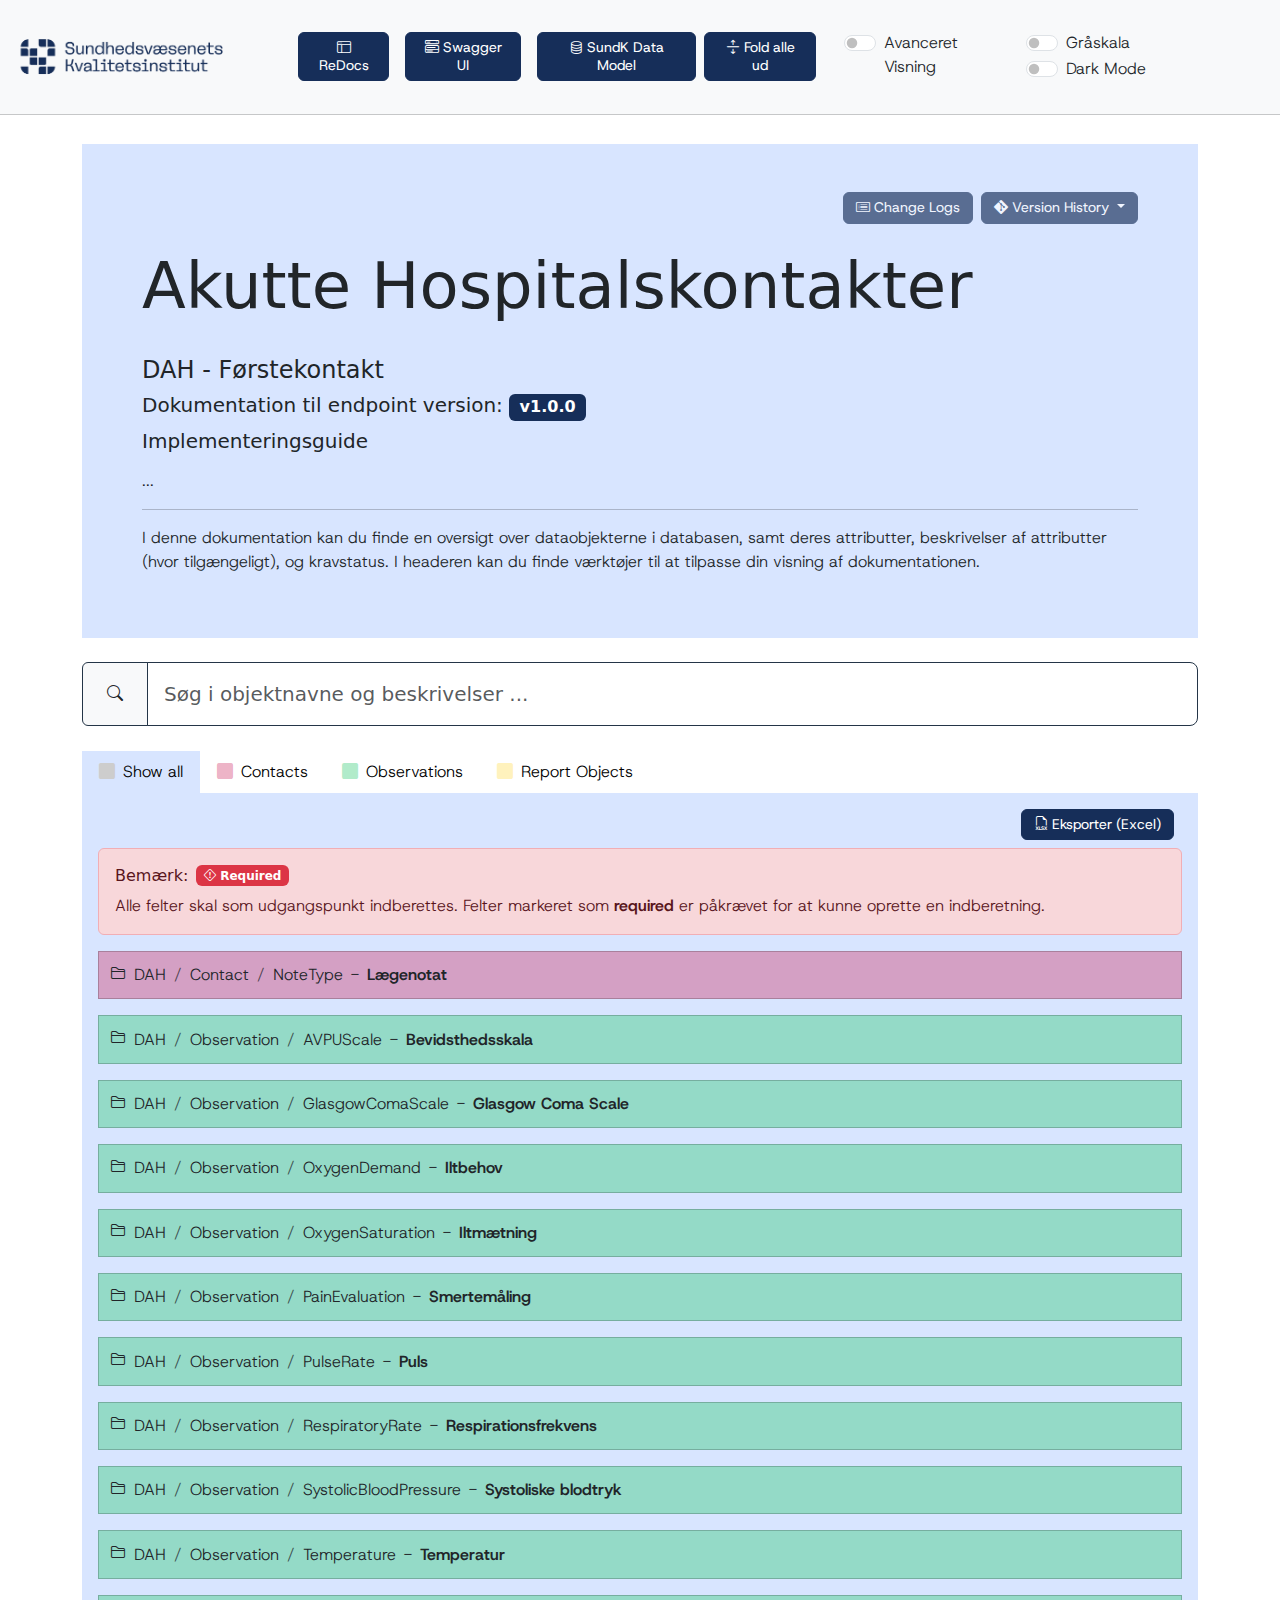
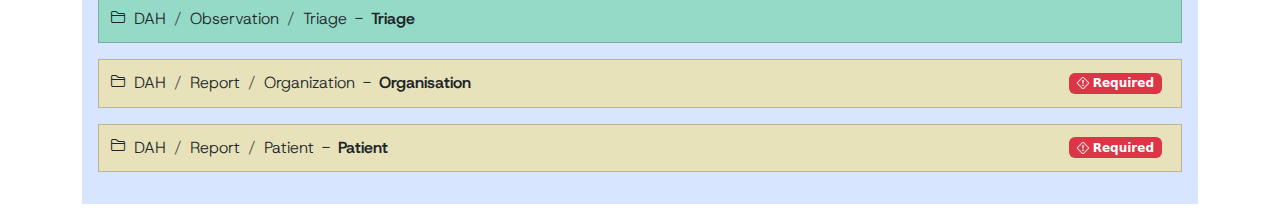
<file: index.html>
<!DOCTYPE html>
<html data-bs-theme='light' lang="en">
    <head>
        <meta charset="utf-8" />
        <meta name="viewport" content="width=device-width, initial-scale=1" />
        <title>DAH v1.0.0 Dokumentation</title>
        <link href="assets/css/bootstrap.min.css" rel="stylesheet" />
        <link href="assets/css/bootstrap-icons.css" rel="stylesheet" />
        <link href="style.css" rel="stylesheet" />
        <link href="favicon.png" rel="icon" type="image/png" />
    </head>
    <body>
        <header class="mb-5">
            <nav class="navbar fixed-top navbar-expand-lg bg-body-tertiary py-4 header-style">
                <div class="container-fluid">
                    <a class="navbar-brand" href="https://www.rkkp.dk/">
                        <img class="d-inline-block me-1 align-text-middle max-h-14" src="assets/img/TopLogo_Blue.png" height="50" />
                    </a>
                    <ul class="navbar-nav ms-3 me-auto">
                        <li class="nav-item ms-3">
                            <a class="btn btn-info hidden" href="https://github.com/SUNDKdk" id="github-link">
                                <i class="bi bi-github"></i>
                                 GitHub
                            </a>
                        </li>
                        <li class="nav-item ms-3">
                            <a class="btn btn-info" href="https://wsapi-test.sundk.dk/redoc" id="redocs-link">
                                <i class="bi bi-window-sidebar"></i>
                                 ReDocs
                            </a>
                        </li>
                        <li class="nav-item ms-3">
                            <a class="btn btn-info" href="https://wsapi-test.sundk.dk/docs" id="swagger-link">
                                <i class="bi bi-menu-button-wide"></i>
                                 Swagger UI
                            </a>
                        </li>
                        <li class="nav-item ms-3">
                            <a class="btn btn-info" href="https://sundk.dk/media/l5donzc5/wsapi-datamodel-beskrivelse.pdf" id="ldm-link">
                                <i class="bi bi-database"></i>
                                 SundK Data Model
                            </a>
                        </li>
                    </ul>
                    <div class="d-flex">
                        <div class="row align-items-center">
                            <div class="col">
                                <button class="btn btn-info ms-2 visible" type="button" onclick="expandAll()" id="toggleExpand">
                                    <i class="bi bi-arrows-expand"></i>
                                     Fold alle ud
                                </button>
                            </div>
                        </div>
                        <div class="row align-items-center me-3">
                            <div class="col">
                                <button class="btn btn-info ms-2 hidden" type="button" onclick="collapseAll()" id="toggleCollapse">
                                    <i class="bi bi-arrows-collapse"></i>
                                     Fold alle ind
                                </button>
                            </div>
                        </div>
                        <div class="row">
                            <div class="col flex-fill">
                                <div class="form-check form-switch">
                                    <input class="form-check-input switch-size" type="checkbox" id="toggleAdvView" />
                                    <label class="form-check-label switch-size me-3" for="toggleAdvView">Avanceret Visning</label>
                                </div>
                            </div>
                        </div>
                        <div class="row">
                            <div class="col flex-fill">
                                <div class="form-check form-switch">
                                    <input class="form-check-input switch-size" type="checkbox" id="toggleGrayscale" />
                                    <label class="form-check-label switch-size" for="toggleGrayscale">Gråskala</label>
                                </div>
                            </div>
                            <div class="col flex-fill">
                                <div class="form-check form-switch">
                                    <input class="form-check-input switch-size" type="checkbox" id="toggleDarkMode" />
                                    <label class="form-check-label switch-size" for="toggleDarkMode">Dark Mode</label>
                                </div>
                            </div>
                        </div>
                    </div>
                </div>
            </nav>
        </header>
        <main>
            <div class="container-lg" style="margin-top:6rem !important">
                <div class="row mt-4">
                    <div class="col-sm-12 mt-5">
                        <div class="container box-lightblue p-5">
                            <div class="container-fluid">
                                <div class="row d-flex">
                                    <div class="col d-flex justify-content-end">
                                        <ul class="nav">
                                            <li class="nav-item ms-2">
                                                <button class="btn btn-info disabled">
                                                    <i class="bi bi-card-list "></i>
                                                     Change Logs
                                                </button>
                                            </li>
                                            <li class="nav-item ms-2">
                                                <div class="dropdown">
                                                    <button data-bs-toggle='dropdown' class="btn btn-info disabled dropdown-toggle">
                                                        <i class="bi bi-git"></i>
                                                         Version History
                                                    </button>
                                                    <ul class="dropdown-menu">
                                                        <li class="dropdown-item">
                                                            <a class="dropdown-item" href="#">Version 1.0.0</a>
                                                        </li>
                                                        <li class="dropdown-item">
                                                            <a class="dropdown-item" href="#">Version 1.1.0</a>
                                                        </li>
                                                    </ul>
                                                </div>
                                            </li>
                                        </ul>
                                    </div>
                                </div>
                                <div class="row d-flex">
                                    <div class="col">
                                        <h1 class="display-3 py-4">Akutte Hospitalskontakter</h1>
                                        <h4>DAH - Førstekontakt</h4>
                                        <h5>Dokumentation til endpoint version:
                                            <span class="badge bg-sundk fs-6" style="color: var(--sundk-badge-color)">v1.0.0</span>
                                        </h5>
                                    </div>
                                </div>
                                <div class="row">
                                    <div class="col">
                                        <h5>Implementeringsguide</h5>
                                        <p><p>...</p></p>
                                        <hr />
                                        <p>I denne dokumentation kan du finde en oversigt over dataobjekterne i databasen, samt deres attributter, beskrivelser af attributter (hvor tilgængeligt), og kravstatus. I headeren kan du finde værktøjer til at tilpasse din visning af dokumentationen.</p>
                                    </div>
                                </div>
                            </div>
                        </div>
                    </div>
                </div>
                <div class="row mt-4">
                    <div class="col-12">
                        <div class="input-group">
                            <div class="input-group-text"><i class="bi bi-search "></i></div>
                            <input class="form-control form-control-lg" id="searchInput" placeholder="Søg i objektnavne og beskrivelser ..." type="text" />
                        </div>
                    </div>
                </div>
                <div class="row mt-4">
                    <div class="col-sm-12">
                        <ul class="nav nav-tabs d-flex justify-content-start">
                            <li class="nav-item">
                                <button class="nav-link active" id="showAll" type="button" onclick="filterTypes('showAll', this)"><i class="bi bi-square-fill gray-txt me-2"></i>Show all</button>
                            </li>
                            <li class="nav-item">
                                <button class="nav-link hidden" id="tabActivity" type="button"><i class="bi bi-square-fill activity-txt me-2"></i>Activities</button>
                            </li>
                            <li class="nav-item">
                                <button class="nav-link" id="tabContact" type="button" onclick="filterTypes('groupContact', this)"><i class="bi bi-square-fill contact-txt me-2"></i>Contacts</button>
                            </li>
                            <li class="nav-item">
                                <button class="nav-link hidden" id="tabCourse" type="button"><i class="bi bi-square-fill course-txt me-2"></i>Courses</button>
                            </li>
                            <li class="nav-item">
                                <button class="nav-link hidden" id="tabDiagnosis" type="button"><i class="bi bi-square-fill diagnosis-txt me-2"></i>Diagnosis</button>
                            </li>
                            <li class="nav-item">
                                <button class="nav-link" id="tabObservation" type="button" onclick="filterTypes('groupObservation', this)"><i class="bi bi-square-fill observation-txt me-2"></i>Observations</button>
                            </li>
                            <li class="nav-item">
                                <button class="nav-link" id="tabReport" type="button" onclick="filterTypes('groupReport', this)"><i class="bi bi-square-fill report-txt me-2"></i>Report Objects</button>
                            </li>
                        </ul>
                        <div class="container box-lightblue p-3 mb-3" style="border-top: 0px !important;border-top-left-radius: 0px !important;border-top-right-radius: 0px !important;">
                            <ul class="nav mb-2 d-flex justify-content-end">
                                <li class="nav-item me-2">
                                    <a class="btn btn-info" href="dah_foerstekontakt_v100_export.xlsx">
                                        <i class="bi bi-filetype-xlsx"></i>
                                         Eksporter (Excel)
                                    </a>
                                </li>
                            </ul>
                            <div class="tab-content">
                                <div class="tab-pane fade show active" id="tabAll-pane">
                                    <div class="alert alert-danger" role="alert">
                                        <div class="d-flex align-items-center" style="margin-bottom: 0.5rem !important;">
                                            <h6 style="margin-top: 0px !important;margin-bottom: 0px !important;">Bemærk: </h6>
                                            <div class="badge text-bg-danger ms-2 me-2 d-inline-flex align-items-center">
                                                <i class="bi bi-exclamation-diamond me-1"></i>
                                                <span> Required</span>
                                            </div>
                                        </div>
                                        <p style="margin-bottom: 0px !important;">Alle felter skal som udgangspunkt indberettes. Felter markeret som <strong>required</strong> er påkrævet for at kunne oprette en indberetning.</p>
                                    </div>
                                    <div id="groupActivity" class="groupActivity"></div>
                                    <div id="groupContact" class="groupContact">
                                        <div class="dataObject mb-3">
                                            <a data-bs-toggle='collapse' aria-expanded='false' href="#NoteType1" class="ObjectHeaderWrapper">
                                                <ol class="breadcrumb objectHeader objectHeaderColor">
                                                    <i class="bi bi-folder2 me-2" style="margin-top: -3px;"></i>
                                                    <li class="breadcrumb-item">DAH</li>
                                                    <li class="breadcrumb-item">Contact</li>
                                                    <li class="breadcrumb-item active">NoteType</li>
                                                    <li class="mx-2"> - </li>
                                                    <li><strong>Lægenotat</strong></li>
                                                </ol>
                                            </a>
                                            <div class="collapse mb-3 objectBodyWrapper" id="NoteType1">
                                                <div class="objectBody">
                                                    <p class="hidden" style="height: 1rem !important; margin: 0px !important;"></p>
                                                    <div class="objectBodyDescription">
                                                        <p><strong>Lægenotat</strong></p>
                                                        <html><p>Første afsluttet lægenotat</p></html>
                                                    </div>
                                                    <table class="table">
                                                        <thead class="main-thead">
                                                            <tr>
                                                                <th scope="col" class="fst-italic th-attribute">Attribute</th>
                                                                <th scope="col" class="fst-italic th-description">Description</th>
                                                                <th scope="col" class="fst-italic th-value">Constraints</th>
                                                                <th scope="col" class="fst-italic th-required">Required</th>
                                                            </tr>
                                                        </thead>
                                                        <tbody class="main-tbody">
                                                            <tr>
                                                                <th scope="row">DateTime</th>
                                                                <td scope="row"><p>Dato for første afsluttet lægenotat</p></td>
                                                                <td scope="row">
                                                                    <table class="table table-sm inner_table" style="--bs-table-bg: transparent !important;">
                                                                        <thead>
                                                                            <tr>
                                                                                <th scope="col" style="width: 20%">Type</th>
                                                                                <th scope="col">Ingen begrænsninger</th>
                                                                            </tr>
                                                                        </thead>
                                                                        <tbody>
                                                                            <tr>
                                                                                <td scope="row">DateTime</td>
                                                                                <td></td>
                                                                            </tr>
                                                                        </tbody>
                                                                    </table>
                                                                </td>
                                                                <td scope="row">
                                                                    <div class="badge text-bg-danger ms-2 me-2 d-inline-flex align-items-center">
                                                                        <i class="bi bi-exclamation-diamond me-1"></i>
                                                                        <span> Required</span>
                                                                    </div>
                                                                </td>
                                                            </tr>
                                                            <tr>
                                                                <th scope="row">Note</th>
                                                                <td scope="row"><p>Notattype for første afsluttet lægenotat</p></td>
                                                                <td scope="row">
                                                                    <table class="table table-sm inner_table" style="--bs-table-bg: transparent !important;">
                                                                        <thead>
                                                                            <tr>
                                                                                <th scope="col" style="width: 20%">Type</th>
                                                                                <th scope="col">Ingen begrænsninger</th>
                                                                            </tr>
                                                                        </thead>
                                                                        <tbody>
                                                                            <tr>
                                                                                <td scope="row">String</td>
                                                                                <td></td>
                                                                            </tr>
                                                                        </tbody>
                                                                    </table>
                                                                </td>
                                                                <td scope="row">
                                                                    <div class="badge text-bg-danger ms-2 me-2 d-inline-flex align-items-center">
                                                                        <i class="bi bi-exclamation-diamond me-1"></i>
                                                                        <span> Required</span>
                                                                    </div>
                                                                </td>
                                                            </tr>
                                                        </tbody>
                                                    </table>
                                                </div>
                                            </div>
                                        </div>
                                    </div>
                                    <div id="groupCourse" class="groupCourse"></div>
                                    <div id="groupDiagnosis" class="groupDiagnosis"></div>
                                    <div id="groupObservation" class="groupObservation">
                                        <div class="dataObject mb-3">
                                            <a data-bs-toggle='collapse' aria-expanded='false' href="#AVPUScale1" class="ObjectHeaderWrapper">
                                                <ol class="breadcrumb objectHeader objectHeaderColor">
                                                    <i class="bi bi-folder2 me-2" style="margin-top: -3px;"></i>
                                                    <li class="breadcrumb-item">DAH</li>
                                                    <li class="breadcrumb-item">Observation</li>
                                                    <li class="breadcrumb-item active">AVPUScale</li>
                                                    <li class="mx-2"> - </li>
                                                    <li><strong>Bevidsthedsskala</strong></li>
                                                </ol>
                                            </a>
                                            <div class="collapse mb-3 objectBodyWrapper" id="AVPUScale1">
                                                <div class="objectBody">
                                                    <p class="hidden" style="height: 1rem !important; margin: 0px !important;"></p>
                                                    <div class="objectBodyDescription">
                                                        <p><strong>Bevidsthedsskala</strong></p>
                                                        <html><p>Første AVPU skala</p></html>
                                                    </div>
                                                    <table class="table">
                                                        <thead class="main-thead">
                                                            <tr>
                                                                <th scope="col" class="fst-italic th-attribute">Attribute</th>
                                                                <th scope="col" class="fst-italic th-description">Description</th>
                                                                <th scope="col" class="fst-italic th-value">Constraints</th>
                                                                <th scope="col" class="fst-italic th-required">Required</th>
                                                            </tr>
                                                        </thead>
                                                        <tbody class="main-tbody">
                                                            <tr>
                                                                <th scope="row">DateTime</th>
                                                                <td scope="row"></td>
                                                                <td scope="row">
                                                                    <table class="table table-sm inner_table" style="--bs-table-bg: transparent !important;">
                                                                        <thead>
                                                                            <tr>
                                                                                <th scope="col" style="width: 20%">Type</th>
                                                                                <th scope="col">Ingen begrænsninger</th>
                                                                            </tr>
                                                                        </thead>
                                                                        <tbody>
                                                                            <tr>
                                                                                <td scope="row">DateTime</td>
                                                                                <td></td>
                                                                            </tr>
                                                                        </tbody>
                                                                    </table>
                                                                </td>
                                                                <td scope="row">
                                                                    <div class="badge text-bg-danger ms-2 me-2 d-inline-flex align-items-center">
                                                                        <i class="bi bi-exclamation-diamond me-1"></i>
                                                                        <span> Required</span>
                                                                    </div>
                                                                </td>
                                                            </tr>
                                                            <tr>
                                                                <th scope="row">ResultCode</th>
                                                                <td scope="row"></td>
                                                                <td scope="row">
                                                                    <table class="table table-sm inner_table" style="--bs-table-bg: transparent !important;">
                                                                        <thead>
                                                                            <tr>
                                                                                <th scope="col" style="width: 20%">Type</th>
                                                                                <th scope="col" style="width: 20%">Udfald</th>
                                                                                <th scope="col" style="width: 60%">Beskrivelse</th>
                                                                            </tr>
                                                                        </thead>
                                                                        <tbody>
                                                                            <tr>
                                                                                <td>str, Enum</td>
                                                                                <td>a</td>
                                                                                <td>Alert</td>
                                                                            </tr>
                                                                            <tr>
                                                                                <td>-</td>
                                                                                <td>v</td>
                                                                                <td>Verbal</td>
                                                                            </tr>
                                                                            <tr>
                                                                                <td>-</td>
                                                                                <td>p</td>
                                                                                <td>Pain</td>
                                                                            </tr>
                                                                            <tr>
                                                                                <td>-</td>
                                                                                <td>u</td>
                                                                                <td>Unresponsive</td>
                                                                            </tr>
                                                                        </tbody>
                                                                    </table>
                                                                </td>
                                                                <td scope="row">
                                                                    <div class="badge text-bg-danger ms-2 me-2 d-inline-flex align-items-center">
                                                                        <i class="bi bi-exclamation-diamond me-1"></i>
                                                                        <span> Required</span>
                                                                    </div>
                                                                </td>
                                                            </tr>
                                                        </tbody>
                                                    </table>
                                                </div>
                                            </div>
                                        </div>
                                        <div class="dataObject mb-3">
                                            <a data-bs-toggle='collapse' aria-expanded='false' href="#GlasgowComaScale2" class="ObjectHeaderWrapper">
                                                <ol class="breadcrumb objectHeader objectHeaderColor">
                                                    <i class="bi bi-folder2 me-2" style="margin-top: -3px;"></i>
                                                    <li class="breadcrumb-item">DAH</li>
                                                    <li class="breadcrumb-item">Observation</li>
                                                    <li class="breadcrumb-item active">GlasgowComaScale</li>
                                                    <li class="mx-2"> - </li>
                                                    <li><strong>Glasgow Coma Scale</strong></li>
                                                </ol>
                                            </a>
                                            <div class="collapse mb-3 objectBodyWrapper" id="GlasgowComaScale2">
                                                <div class="objectBody">
                                                    <p class="hidden" style="height: 1rem !important; margin: 0px !important;"></p>
                                                    <div class="objectBodyDescription">
                                                        <p><strong>Glasgow Coma Scale</strong></p>
                                                        <html><p>Første Glasgow Coma Scale måling.</p></html>
                                                    </div>
                                                    <table class="table">
                                                        <thead class="main-thead">
                                                            <tr>
                                                                <th scope="col" class="fst-italic th-attribute">Attribute</th>
                                                                <th scope="col" class="fst-italic th-description">Description</th>
                                                                <th scope="col" class="fst-italic th-value">Constraints</th>
                                                                <th scope="col" class="fst-italic th-required">Required</th>
                                                            </tr>
                                                        </thead>
                                                        <tbody class="main-tbody">
                                                            <tr>
                                                                <th scope="row">DateTime</th>
                                                                <td scope="row"></td>
                                                                <td scope="row">
                                                                    <table class="table table-sm inner_table" style="--bs-table-bg: transparent !important;">
                                                                        <thead>
                                                                            <tr>
                                                                                <th scope="col" style="width: 20%">Type</th>
                                                                                <th scope="col">Ingen begrænsninger</th>
                                                                            </tr>
                                                                        </thead>
                                                                        <tbody>
                                                                            <tr>
                                                                                <td scope="row">DateTime</td>
                                                                                <td></td>
                                                                            </tr>
                                                                        </tbody>
                                                                    </table>
                                                                </td>
                                                                <td scope="row">
                                                                    <div class="badge text-bg-danger ms-2 me-2 d-inline-flex align-items-center">
                                                                        <i class="bi bi-exclamation-diamond me-1"></i>
                                                                        <span> Required</span>
                                                                    </div>
                                                                </td>
                                                            </tr>
                                                            <tr>
                                                                <th scope="row">ResultValue</th>
                                                                <td scope="row"></td>
                                                                <td scope="row">
                                                                    <table class="table table-sm inner_table" style="--bs-table-bg: transparent !important;">
                                                                        <thead>
                                                                            <tr>
                                                                                <th scope="col" style="width: 20%">Type</th>
                                                                                <th scope="col">Max or Equal to</th>
                                                                                <th scope="col">Min or Equal to</th>
                                                                            </tr>
                                                                        </thead>
                                                                        <tbody>
                                                                            <tr>
                                                                                <td scope="row">Integer</td>
                                                                                <td>15</td>
                                                                                <td>3</td>
                                                                            </tr>
                                                                        </tbody>
                                                                    </table>
                                                                </td>
                                                                <td scope="row">
                                                                    <div class="badge text-bg-danger ms-2 me-2 d-inline-flex align-items-center">
                                                                        <i class="bi bi-exclamation-diamond me-1"></i>
                                                                        <span> Required</span>
                                                                    </div>
                                                                </td>
                                                            </tr>
                                                        </tbody>
                                                    </table>
                                                </div>
                                            </div>
                                        </div>
                                        <div class="dataObject mb-3">
                                            <a data-bs-toggle='collapse' aria-expanded='false' href="#OxygenDemand3" class="ObjectHeaderWrapper">
                                                <ol class="breadcrumb objectHeader objectHeaderColor">
                                                    <i class="bi bi-folder2 me-2" style="margin-top: -3px;"></i>
                                                    <li class="breadcrumb-item">DAH</li>
                                                    <li class="breadcrumb-item">Observation</li>
                                                    <li class="breadcrumb-item active">OxygenDemand</li>
                                                    <li class="mx-2"> - </li>
                                                    <li><strong>Iltbehov</strong></li>
                                                </ol>
                                            </a>
                                            <div class="collapse mb-3 objectBodyWrapper" id="OxygenDemand3">
                                                <div class="objectBody">
                                                    <p class="hidden" style="height: 1rem !important; margin: 0px !important;"></p>
                                                    <div class="objectBodyDescription">
                                                        <p><strong>Iltbehov</strong></p>
                                                        <html><p>Første iltbehov.</p></html>
                                                    </div>
                                                    <table class="table">
                                                        <thead class="main-thead">
                                                            <tr>
                                                                <th scope="col" class="fst-italic th-attribute">Attribute</th>
                                                                <th scope="col" class="fst-italic th-description">Description</th>
                                                                <th scope="col" class="fst-italic th-value">Constraints</th>
                                                                <th scope="col" class="fst-italic th-required">Required</th>
                                                            </tr>
                                                        </thead>
                                                        <tbody class="main-tbody">
                                                            <tr>
                                                                <th scope="row">DateTime</th>
                                                                <td scope="row"></td>
                                                                <td scope="row">
                                                                    <table class="table table-sm inner_table" style="--bs-table-bg: transparent !important;">
                                                                        <thead>
                                                                            <tr>
                                                                                <th scope="col" style="width: 20%">Type</th>
                                                                                <th scope="col">Ingen begrænsninger</th>
                                                                            </tr>
                                                                        </thead>
                                                                        <tbody>
                                                                            <tr>
                                                                                <td scope="row">DateTime</td>
                                                                                <td></td>
                                                                            </tr>
                                                                        </tbody>
                                                                    </table>
                                                                </td>
                                                                <td scope="row">
                                                                    <div class="badge text-bg-danger ms-2 me-2 d-inline-flex align-items-center">
                                                                        <i class="bi bi-exclamation-diamond me-1"></i>
                                                                        <span> Required</span>
                                                                    </div>
                                                                </td>
                                                            </tr>
                                                            <tr>
                                                                <th scope="row">ResultCode</th>
                                                                <td scope="row"></td>
                                                                <td scope="row">
                                                                    <table class="table table-sm inner_table" style="--bs-table-bg: transparent !important;">
                                                                        <thead>
                                                                            <tr>
                                                                                <th scope="col" style="width: 20%">Type</th>
                                                                                <th scope="col" style="width: 20%">Udfald</th>
                                                                                <th scope="col" style="width: 60%">Beskrivelse</th>
                                                                            </tr>
                                                                        </thead>
                                                                        <tbody>
                                                                            <tr>
                                                                                <td>str, Enum</td>
                                                                                <td>y</td>
                                                                                <td>Yes</td>
                                                                            </tr>
                                                                            <tr>
                                                                                <td>-</td>
                                                                                <td>n</td>
                                                                                <td>No</td>
                                                                            </tr>
                                                                        </tbody>
                                                                    </table>
                                                                </td>
                                                                <td scope="row">
                                                                    <div class="badge text-bg-danger ms-2 me-2 d-inline-flex align-items-center">
                                                                        <i class="bi bi-exclamation-diamond me-1"></i>
                                                                        <span> Required</span>
                                                                    </div>
                                                                </td>
                                                            </tr>
                                                        </tbody>
                                                    </table>
                                                </div>
                                            </div>
                                        </div>
                                        <div class="dataObject mb-3">
                                            <a data-bs-toggle='collapse' aria-expanded='false' href="#OxygenSaturation4" class="ObjectHeaderWrapper">
                                                <ol class="breadcrumb objectHeader objectHeaderColor">
                                                    <i class="bi bi-folder2 me-2" style="margin-top: -3px;"></i>
                                                    <li class="breadcrumb-item">DAH</li>
                                                    <li class="breadcrumb-item">Observation</li>
                                                    <li class="breadcrumb-item active">OxygenSaturation</li>
                                                    <li class="mx-2"> - </li>
                                                    <li><strong>Iltmætning</strong></li>
                                                </ol>
                                            </a>
                                            <div class="collapse mb-3 objectBodyWrapper" id="OxygenSaturation4">
                                                <div class="objectBody">
                                                    <p class="hidden" style="height: 1rem !important; margin: 0px !important;"></p>
                                                    <div class="objectBodyDescription">
                                                        <p><strong>Iltmætning</strong></p>
                                                        <html><p>Første iltmætningsmåling.</p></html>
                                                    </div>
                                                    <table class="table">
                                                        <thead class="main-thead">
                                                            <tr>
                                                                <th scope="col" class="fst-italic th-attribute">Attribute</th>
                                                                <th scope="col" class="fst-italic th-description">Description</th>
                                                                <th scope="col" class="fst-italic th-value">Constraints</th>
                                                                <th scope="col" class="fst-italic th-required">Required</th>
                                                            </tr>
                                                        </thead>
                                                        <tbody class="main-tbody">
                                                            <tr>
                                                                <th scope="row">DateTime</th>
                                                                <td scope="row"></td>
                                                                <td scope="row">
                                                                    <table class="table table-sm inner_table" style="--bs-table-bg: transparent !important;">
                                                                        <thead>
                                                                            <tr>
                                                                                <th scope="col" style="width: 20%">Type</th>
                                                                                <th scope="col">Ingen begrænsninger</th>
                                                                            </tr>
                                                                        </thead>
                                                                        <tbody>
                                                                            <tr>
                                                                                <td scope="row">DateTime</td>
                                                                                <td></td>
                                                                            </tr>
                                                                        </tbody>
                                                                    </table>
                                                                </td>
                                                                <td scope="row">
                                                                    <div class="badge text-bg-danger ms-2 me-2 d-inline-flex align-items-center">
                                                                        <i class="bi bi-exclamation-diamond me-1"></i>
                                                                        <span> Required</span>
                                                                    </div>
                                                                </td>
                                                            </tr>
                                                            <tr>
                                                                <th scope="row">ResultValue</th>
                                                                <td scope="row"><p>Enhed = %</p></td>
                                                                <td scope="row">
                                                                    <table class="table table-sm inner_table" style="--bs-table-bg: transparent !important;">
                                                                        <thead>
                                                                            <tr>
                                                                                <th scope="col" style="width: 20%">Type</th>
                                                                                <th scope="col">Max or Equal to</th>
                                                                                <th scope="col">Min or Equal to</th>
                                                                            </tr>
                                                                        </thead>
                                                                        <tbody>
                                                                            <tr>
                                                                                <td scope="row">Float</td>
                                                                                <td>100</td>
                                                                                <td>0</td>
                                                                            </tr>
                                                                        </tbody>
                                                                    </table>
                                                                </td>
                                                                <td scope="row">
                                                                    <div class="badge text-bg-danger ms-2 me-2 d-inline-flex align-items-center">
                                                                        <i class="bi bi-exclamation-diamond me-1"></i>
                                                                        <span> Required</span>
                                                                    </div>
                                                                </td>
                                                            </tr>
                                                        </tbody>
                                                    </table>
                                                </div>
                                            </div>
                                        </div>
                                        <div class="dataObject mb-3">
                                            <a data-bs-toggle='collapse' aria-expanded='false' href="#PainEvaluation5" class="ObjectHeaderWrapper">
                                                <ol class="breadcrumb objectHeader objectHeaderColor">
                                                    <i class="bi bi-folder2 me-2" style="margin-top: -3px;"></i>
                                                    <li class="breadcrumb-item">DAH</li>
                                                    <li class="breadcrumb-item">Observation</li>
                                                    <li class="breadcrumb-item active">PainEvaluation</li>
                                                    <li class="mx-2"> - </li>
                                                    <li><strong>Smertemåling</strong></li>
                                                </ol>
                                            </a>
                                            <div class="collapse mb-3 objectBodyWrapper" id="PainEvaluation5">
                                                <div class="objectBody">
                                                    <p class="hidden" style="height: 1rem !important; margin: 0px !important;"></p>
                                                    <div class="objectBodyDescription">
                                                        <p><strong>Smertemåling</strong></p>
                                                        <html><p>Første smertemåling.</p></html>
                                                    </div>
                                                    <table class="table">
                                                        <thead class="main-thead">
                                                            <tr>
                                                                <th scope="col" class="fst-italic th-attribute">Attribute</th>
                                                                <th scope="col" class="fst-italic th-description">Description</th>
                                                                <th scope="col" class="fst-italic th-value">Constraints</th>
                                                                <th scope="col" class="fst-italic th-required">Required</th>
                                                            </tr>
                                                        </thead>
                                                        <tbody class="main-tbody">
                                                            <tr>
                                                                <th scope="row">DateTime</th>
                                                                <td scope="row"></td>
                                                                <td scope="row">
                                                                    <table class="table table-sm inner_table" style="--bs-table-bg: transparent !important;">
                                                                        <thead>
                                                                            <tr>
                                                                                <th scope="col" style="width: 20%">Type</th>
                                                                                <th scope="col">Ingen begrænsninger</th>
                                                                            </tr>
                                                                        </thead>
                                                                        <tbody>
                                                                            <tr>
                                                                                <td scope="row">DateTime</td>
                                                                                <td></td>
                                                                            </tr>
                                                                        </tbody>
                                                                    </table>
                                                                </td>
                                                                <td scope="row">
                                                                    <div class="badge text-bg-danger ms-2 me-2 d-inline-flex align-items-center">
                                                                        <i class="bi bi-exclamation-diamond me-1"></i>
                                                                        <span> Required</span>
                                                                    </div>
                                                                </td>
                                                            </tr>
                                                            <tr>
                                                                <th scope="row">Note</th>
                                                                <td scope="row"><p>Bruges ved 'andet' type af smertescore</p></td>
                                                                <td scope="row">
                                                                    <table class="table table-sm inner_table" style="--bs-table-bg: transparent !important;">
                                                                        <thead>
                                                                            <tr>
                                                                                <th scope="col" style="width: 20%">Type</th>
                                                                                <th scope="col">Ingen begrænsninger</th>
                                                                            </tr>
                                                                        </thead>
                                                                        <tbody>
                                                                            <tr>
                                                                                <td scope="row">String</td>
                                                                                <td></td>
                                                                            </tr>
                                                                        </tbody>
                                                                    </table>
                                                                </td>
                                                                <td scope="row"></td>
                                                            </tr>
                                                            <tr>
                                                                <th scope="row">ResultCode</th>
                                                                <td scope="row"><p>Hvis der angives 'Andet' i type, er det muligt at indsende yderligere information i 'Note' element.</p></td>
                                                                <td scope="row">
                                                                    <table class="table table-sm inner_table" style="--bs-table-bg: transparent !important;">
                                                                        <thead>
                                                                            <tr>
                                                                                <th scope="col" style="width: 20%">Type</th>
                                                                                <th scope="col" style="width: 20%">Udfald</th>
                                                                                <th scope="col" style="width: 60%">Beskrivelse</th>
                                                                            </tr>
                                                                        </thead>
                                                                        <tbody>
                                                                            <tr>
                                                                                <td>str, Enum</td>
                                                                                <td>vas</td>
                                                                                <td></td>
                                                                            </tr>
                                                                            <tr>
                                                                                <td>-</td>
                                                                                <td>nrs</td>
                                                                                <td></td>
                                                                            </tr>
                                                                            <tr>
                                                                                <td>-</td>
                                                                                <td>vrs</td>
                                                                                <td></td>
                                                                            </tr>
                                                                            <tr>
                                                                                <td>-</td>
                                                                                <td>andet</td>
                                                                                <td></td>
                                                                            </tr>
                                                                        </tbody>
                                                                    </table>
                                                                </td>
                                                                <td scope="row">
                                                                    <div class="badge text-bg-danger ms-2 me-2 d-inline-flex align-items-center">
                                                                        <i class="bi bi-exclamation-diamond me-1"></i>
                                                                        <span> Required</span>
                                                                    </div>
                                                                </td>
                                                            </tr>
                                                            <tr>
                                                                <th scope="row">ResultValue</th>
                                                                <td scope="row"><p>Værdi for smertescore</p></td>
                                                                <td scope="row">
                                                                    <table class="table table-sm inner_table" style="--bs-table-bg: transparent !important;">
                                                                        <thead>
                                                                            <tr>
                                                                                <th scope="col" style="width: 20%">Type</th>
                                                                                <th scope="col">Min or Equal to</th>
                                                                            </tr>
                                                                        </thead>
                                                                        <tbody>
                                                                            <tr>
                                                                                <td scope="row">Float</td>
                                                                                <td>0</td>
                                                                            </tr>
                                                                        </tbody>
                                                                    </table>
                                                                </td>
                                                                <td scope="row">
                                                                    <div class="badge text-bg-danger ms-2 me-2 d-inline-flex align-items-center">
                                                                        <i class="bi bi-exclamation-diamond me-1"></i>
                                                                        <span> Required</span>
                                                                    </div>
                                                                </td>
                                                            </tr>
                                                        </tbody>
                                                    </table>
                                                </div>
                                            </div>
                                        </div>
                                        <div class="dataObject mb-3">
                                            <a data-bs-toggle='collapse' aria-expanded='false' href="#PulseRate6" class="ObjectHeaderWrapper">
                                                <ol class="breadcrumb objectHeader objectHeaderColor">
                                                    <i class="bi bi-folder2 me-2" style="margin-top: -3px;"></i>
                                                    <li class="breadcrumb-item">DAH</li>
                                                    <li class="breadcrumb-item">Observation</li>
                                                    <li class="breadcrumb-item active">PulseRate</li>
                                                    <li class="mx-2"> - </li>
                                                    <li><strong>Puls</strong></li>
                                                </ol>
                                            </a>
                                            <div class="collapse mb-3 objectBodyWrapper" id="PulseRate6">
                                                <div class="objectBody">
                                                    <p class="hidden" style="height: 1rem !important; margin: 0px !important;"></p>
                                                    <div class="objectBodyDescription">
                                                        <p><strong>Puls</strong></p>
                                                        <html><p>Første pulsmåling.</p></html>
                                                    </div>
                                                    <table class="table">
                                                        <thead class="main-thead">
                                                            <tr>
                                                                <th scope="col" class="fst-italic th-attribute">Attribute</th>
                                                                <th scope="col" class="fst-italic th-description">Description</th>
                                                                <th scope="col" class="fst-italic th-value">Constraints</th>
                                                                <th scope="col" class="fst-italic th-required">Required</th>
                                                            </tr>
                                                        </thead>
                                                        <tbody class="main-tbody">
                                                            <tr>
                                                                <th scope="row">DateTime</th>
                                                                <td scope="row"></td>
                                                                <td scope="row">
                                                                    <table class="table table-sm inner_table" style="--bs-table-bg: transparent !important;">
                                                                        <thead>
                                                                            <tr>
                                                                                <th scope="col" style="width: 20%">Type</th>
                                                                                <th scope="col">Ingen begrænsninger</th>
                                                                            </tr>
                                                                        </thead>
                                                                        <tbody>
                                                                            <tr>
                                                                                <td scope="row">DateTime</td>
                                                                                <td></td>
                                                                            </tr>
                                                                        </tbody>
                                                                    </table>
                                                                </td>
                                                                <td scope="row">
                                                                    <div class="badge text-bg-danger ms-2 me-2 d-inline-flex align-items-center">
                                                                        <i class="bi bi-exclamation-diamond me-1"></i>
                                                                        <span> Required</span>
                                                                    </div>
                                                                </td>
                                                            </tr>
                                                            <tr>
                                                                <th scope="row">ResultValue</th>
                                                                <td scope="row"></td>
                                                                <td scope="row">
                                                                    <table class="table table-sm inner_table" style="--bs-table-bg: transparent !important;">
                                                                        <thead>
                                                                            <tr>
                                                                                <th scope="col" style="width: 20%">Type</th>
                                                                                <th scope="col">Min or Equal to</th>
                                                                            </tr>
                                                                        </thead>
                                                                        <tbody>
                                                                            <tr>
                                                                                <td scope="row">Integer</td>
                                                                                <td>0</td>
                                                                            </tr>
                                                                        </tbody>
                                                                    </table>
                                                                </td>
                                                                <td scope="row">
                                                                    <div class="badge text-bg-danger ms-2 me-2 d-inline-flex align-items-center">
                                                                        <i class="bi bi-exclamation-diamond me-1"></i>
                                                                        <span> Required</span>
                                                                    </div>
                                                                </td>
                                                            </tr>
                                                        </tbody>
                                                    </table>
                                                </div>
                                            </div>
                                        </div>
                                        <div class="dataObject mb-3">
                                            <a data-bs-toggle='collapse' aria-expanded='false' href="#RespiratoryRate7" class="ObjectHeaderWrapper">
                                                <ol class="breadcrumb objectHeader objectHeaderColor">
                                                    <i class="bi bi-folder2 me-2" style="margin-top: -3px;"></i>
                                                    <li class="breadcrumb-item">DAH</li>
                                                    <li class="breadcrumb-item">Observation</li>
                                                    <li class="breadcrumb-item active">RespiratoryRate</li>
                                                    <li class="mx-2"> - </li>
                                                    <li><strong>Respirationsfrekvens</strong></li>
                                                </ol>
                                            </a>
                                            <div class="collapse mb-3 objectBodyWrapper" id="RespiratoryRate7">
                                                <div class="objectBody">
                                                    <p class="hidden" style="height: 1rem !important; margin: 0px !important;"></p>
                                                    <div class="objectBodyDescription">
                                                        <p><strong>Respirationsfrekvens</strong></p>
                                                        <html><p>Første respirationsfrekvens måling.</p></html>
                                                    </div>
                                                    <table class="table">
                                                        <thead class="main-thead">
                                                            <tr>
                                                                <th scope="col" class="fst-italic th-attribute">Attribute</th>
                                                                <th scope="col" class="fst-italic th-description">Description</th>
                                                                <th scope="col" class="fst-italic th-value">Constraints</th>
                                                                <th scope="col" class="fst-italic th-required">Required</th>
                                                            </tr>
                                                        </thead>
                                                        <tbody class="main-tbody">
                                                            <tr>
                                                                <th scope="row">DateTime</th>
                                                                <td scope="row"></td>
                                                                <td scope="row">
                                                                    <table class="table table-sm inner_table" style="--bs-table-bg: transparent !important;">
                                                                        <thead>
                                                                            <tr>
                                                                                <th scope="col" style="width: 20%">Type</th>
                                                                                <th scope="col">Ingen begrænsninger</th>
                                                                            </tr>
                                                                        </thead>
                                                                        <tbody>
                                                                            <tr>
                                                                                <td scope="row">DateTime</td>
                                                                                <td></td>
                                                                            </tr>
                                                                        </tbody>
                                                                    </table>
                                                                </td>
                                                                <td scope="row">
                                                                    <div class="badge text-bg-danger ms-2 me-2 d-inline-flex align-items-center">
                                                                        <i class="bi bi-exclamation-diamond me-1"></i>
                                                                        <span> Required</span>
                                                                    </div>
                                                                </td>
                                                            </tr>
                                                            <tr>
                                                                <th scope="row">ResultValue</th>
                                                                <td scope="row"></td>
                                                                <td scope="row">
                                                                    <table class="table table-sm inner_table" style="--bs-table-bg: transparent !important;">
                                                                        <thead>
                                                                            <tr>
                                                                                <th scope="col" style="width: 20%">Type</th>
                                                                                <th scope="col">Min or Equal to</th>
                                                                            </tr>
                                                                        </thead>
                                                                        <tbody>
                                                                            <tr>
                                                                                <td scope="row">Integer</td>
                                                                                <td>0</td>
                                                                            </tr>
                                                                        </tbody>
                                                                    </table>
                                                                </td>
                                                                <td scope="row">
                                                                    <div class="badge text-bg-danger ms-2 me-2 d-inline-flex align-items-center">
                                                                        <i class="bi bi-exclamation-diamond me-1"></i>
                                                                        <span> Required</span>
                                                                    </div>
                                                                </td>
                                                            </tr>
                                                        </tbody>
                                                    </table>
                                                </div>
                                            </div>
                                        </div>
                                        <div class="dataObject mb-3">
                                            <a data-bs-toggle='collapse' aria-expanded='false' href="#SystolicBloodPressure8" class="ObjectHeaderWrapper">
                                                <ol class="breadcrumb objectHeader objectHeaderColor">
                                                    <i class="bi bi-folder2 me-2" style="margin-top: -3px;"></i>
                                                    <li class="breadcrumb-item">DAH</li>
                                                    <li class="breadcrumb-item">Observation</li>
                                                    <li class="breadcrumb-item active">SystolicBloodPressure</li>
                                                    <li class="mx-2"> - </li>
                                                    <li><strong>Systoliske blodtryk</strong></li>
                                                </ol>
                                            </a>
                                            <div class="collapse mb-3 objectBodyWrapper" id="SystolicBloodPressure8">
                                                <div class="objectBody">
                                                    <p class="hidden" style="height: 1rem !important; margin: 0px !important;"></p>
                                                    <div class="objectBodyDescription">
                                                        <p><strong>Systoliske blodtryk</strong></p>
                                                        <html><p>Første systoliske blodtryksmåling</p></html>
                                                    </div>
                                                    <table class="table">
                                                        <thead class="main-thead">
                                                            <tr>
                                                                <th scope="col" class="fst-italic th-attribute">Attribute</th>
                                                                <th scope="col" class="fst-italic th-description">Description</th>
                                                                <th scope="col" class="fst-italic th-value">Constraints</th>
                                                                <th scope="col" class="fst-italic th-required">Required</th>
                                                            </tr>
                                                        </thead>
                                                        <tbody class="main-tbody">
                                                            <tr>
                                                                <th scope="row">DateTime</th>
                                                                <td scope="row"></td>
                                                                <td scope="row">
                                                                    <table class="table table-sm inner_table" style="--bs-table-bg: transparent !important;">
                                                                        <thead>
                                                                            <tr>
                                                                                <th scope="col" style="width: 20%">Type</th>
                                                                                <th scope="col">Ingen begrænsninger</th>
                                                                            </tr>
                                                                        </thead>
                                                                        <tbody>
                                                                            <tr>
                                                                                <td scope="row">DateTime</td>
                                                                                <td></td>
                                                                            </tr>
                                                                        </tbody>
                                                                    </table>
                                                                </td>
                                                                <td scope="row">
                                                                    <div class="badge text-bg-danger ms-2 me-2 d-inline-flex align-items-center">
                                                                        <i class="bi bi-exclamation-diamond me-1"></i>
                                                                        <span> Required</span>
                                                                    </div>
                                                                </td>
                                                            </tr>
                                                            <tr>
                                                                <th scope="row">ResultValue</th>
                                                                <td scope="row"></td>
                                                                <td scope="row">
                                                                    <table class="table table-sm inner_table" style="--bs-table-bg: transparent !important;">
                                                                        <thead>
                                                                            <tr>
                                                                                <th scope="col" style="width: 20%">Type</th>
                                                                                <th scope="col">Min or Equal to</th>
                                                                            </tr>
                                                                        </thead>
                                                                        <tbody>
                                                                            <tr>
                                                                                <td scope="row">Integer</td>
                                                                                <td>0</td>
                                                                            </tr>
                                                                        </tbody>
                                                                    </table>
                                                                </td>
                                                                <td scope="row">
                                                                    <div class="badge text-bg-danger ms-2 me-2 d-inline-flex align-items-center">
                                                                        <i class="bi bi-exclamation-diamond me-1"></i>
                                                                        <span> Required</span>
                                                                    </div>
                                                                </td>
                                                            </tr>
                                                        </tbody>
                                                    </table>
                                                </div>
                                            </div>
                                        </div>
                                        <div class="dataObject mb-3">
                                            <a data-bs-toggle='collapse' aria-expanded='false' href="#Temperature9" class="ObjectHeaderWrapper">
                                                <ol class="breadcrumb objectHeader objectHeaderColor">
                                                    <i class="bi bi-folder2 me-2" style="margin-top: -3px;"></i>
                                                    <li class="breadcrumb-item">DAH</li>
                                                    <li class="breadcrumb-item">Observation</li>
                                                    <li class="breadcrumb-item active">Temperature</li>
                                                    <li class="mx-2"> - </li>
                                                    <li><strong>Temperatur</strong></li>
                                                </ol>
                                            </a>
                                            <div class="collapse mb-3 objectBodyWrapper" id="Temperature9">
                                                <div class="objectBody">
                                                    <p class="hidden" style="height: 1rem !important; margin: 0px !important;"></p>
                                                    <div class="objectBodyDescription">
                                                        <p><strong>Temperatur</strong></p>
                                                        <html><p>Første temperatur måling.</p></html>
                                                    </div>
                                                    <table class="table">
                                                        <thead class="main-thead">
                                                            <tr>
                                                                <th scope="col" class="fst-italic th-attribute">Attribute</th>
                                                                <th scope="col" class="fst-italic th-description">Description</th>
                                                                <th scope="col" class="fst-italic th-value">Constraints</th>
                                                                <th scope="col" class="fst-italic th-required">Required</th>
                                                            </tr>
                                                        </thead>
                                                        <tbody class="main-tbody">
                                                            <tr>
                                                                <th scope="row">DateTime</th>
                                                                <td scope="row"></td>
                                                                <td scope="row">
                                                                    <table class="table table-sm inner_table" style="--bs-table-bg: transparent !important;">
                                                                        <thead>
                                                                            <tr>
                                                                                <th scope="col" style="width: 20%">Type</th>
                                                                                <th scope="col">Ingen begrænsninger</th>
                                                                            </tr>
                                                                        </thead>
                                                                        <tbody>
                                                                            <tr>
                                                                                <td scope="row">DateTime</td>
                                                                                <td></td>
                                                                            </tr>
                                                                        </tbody>
                                                                    </table>
                                                                </td>
                                                                <td scope="row">
                                                                    <div class="badge text-bg-danger ms-2 me-2 d-inline-flex align-items-center">
                                                                        <i class="bi bi-exclamation-diamond me-1"></i>
                                                                        <span> Required</span>
                                                                    </div>
                                                                </td>
                                                            </tr>
                                                            <tr>
                                                                <th scope="row">ResultValue</th>
                                                                <td scope="row"><p>Enhed = grader</p></td>
                                                                <td scope="row">
                                                                    <table class="table table-sm inner_table" style="--bs-table-bg: transparent !important;">
                                                                        <thead>
                                                                            <tr>
                                                                                <th scope="col" style="width: 20%">Type</th>
                                                                                <th scope="col">Min or Equal to</th>
                                                                            </tr>
                                                                        </thead>
                                                                        <tbody>
                                                                            <tr>
                                                                                <td scope="row">Float</td>
                                                                                <td>0</td>
                                                                            </tr>
                                                                        </tbody>
                                                                    </table>
                                                                </td>
                                                                <td scope="row">
                                                                    <div class="badge text-bg-danger ms-2 me-2 d-inline-flex align-items-center">
                                                                        <i class="bi bi-exclamation-diamond me-1"></i>
                                                                        <span> Required</span>
                                                                    </div>
                                                                </td>
                                                            </tr>
                                                        </tbody>
                                                    </table>
                                                </div>
                                            </div>
                                        </div>
                                        <div class="dataObject mb-3">
                                            <a data-bs-toggle='collapse' aria-expanded='false' href="#Triage10" class="ObjectHeaderWrapper">
                                                <ol class="breadcrumb objectHeader objectHeaderColor">
                                                    <i class="bi bi-folder2 me-2" style="margin-top: -3px;"></i>
                                                    <li class="breadcrumb-item">DAH</li>
                                                    <li class="breadcrumb-item">Observation</li>
                                                    <li class="breadcrumb-item active">Triage</li>
                                                    <li class="mx-2"> - </li>
                                                    <li><strong>Triage</strong></li>
                                                </ol>
                                            </a>
                                            <div class="collapse mb-3 objectBodyWrapper" id="Triage10">
                                                <div class="objectBody">
                                                    <p class="hidden" style="height: 1rem !important; margin: 0px !important;"></p>
                                                    <div class="objectBodyDescription">
                                                        <p><strong>Triage</strong></p>
                                                        <html><p>Første Triage kategorisering.</p></html>
                                                    </div>
                                                    <table class="table">
                                                        <thead class="main-thead">
                                                            <tr>
                                                                <th scope="col" class="fst-italic th-attribute">Attribute</th>
                                                                <th scope="col" class="fst-italic th-description">Description</th>
                                                                <th scope="col" class="fst-italic th-value">Constraints</th>
                                                                <th scope="col" class="fst-italic th-required">Required</th>
                                                            </tr>
                                                        </thead>
                                                        <tbody class="main-tbody">
                                                            <tr>
                                                                <th scope="row">DateTime</th>
                                                                <td scope="row"></td>
                                                                <td scope="row">
                                                                    <table class="table table-sm inner_table" style="--bs-table-bg: transparent !important;">
                                                                        <thead>
                                                                            <tr>
                                                                                <th scope="col" style="width: 20%">Type</th>
                                                                                <th scope="col">Ingen begrænsninger</th>
                                                                            </tr>
                                                                        </thead>
                                                                        <tbody>
                                                                            <tr>
                                                                                <td scope="row">DateTime</td>
                                                                                <td></td>
                                                                            </tr>
                                                                        </tbody>
                                                                    </table>
                                                                </td>
                                                                <td scope="row">
                                                                    <div class="badge text-bg-danger ms-2 me-2 d-inline-flex align-items-center">
                                                                        <i class="bi bi-exclamation-diamond me-1"></i>
                                                                        <span> Required</span>
                                                                    </div>
                                                                </td>
                                                            </tr>
                                                            <tr>
                                                                <th scope="row">ResultCode</th>
                                                                <td scope="row"></td>
                                                                <td scope="row">
                                                                    <table class="table table-sm inner_table" style="--bs-table-bg: transparent !important;">
                                                                        <thead>
                                                                            <tr>
                                                                                <th scope="col" style="width: 20%">Type</th>
                                                                                <th scope="col" style="width: 20%">Udfald</th>
                                                                                <th scope="col" style="width: 60%">Beskrivelse</th>
                                                                            </tr>
                                                                        </thead>
                                                                        <tbody>
                                                                            <tr>
                                                                                <td>str, Enum</td>
                                                                                <td>r</td>
                                                                                <td>Red</td>
                                                                            </tr>
                                                                            <tr>
                                                                                <td>-</td>
                                                                                <td>o</td>
                                                                                <td>Orange</td>
                                                                            </tr>
                                                                            <tr>
                                                                                <td>-</td>
                                                                                <td>y</td>
                                                                                <td>Yellow</td>
                                                                            </tr>
                                                                            <tr>
                                                                                <td>-</td>
                                                                                <td>g</td>
                                                                                <td>Green</td>
                                                                            </tr>
                                                                            <tr>
                                                                                <td>-</td>
                                                                                <td>b</td>
                                                                                <td>Blue</td>
                                                                            </tr>
                                                                        </tbody>
                                                                    </table>
                                                                </td>
                                                                <td scope="row">
                                                                    <div class="badge text-bg-danger ms-2 me-2 d-inline-flex align-items-center">
                                                                        <i class="bi bi-exclamation-diamond me-1"></i>
                                                                        <span> Required</span>
                                                                    </div>
                                                                </td>
                                                            </tr>
                                                        </tbody>
                                                    </table>
                                                </div>
                                            </div>
                                        </div>
                                    </div>
                                    <div id="groupReport" class="groupReport"></div>
                                    <div id="groupReport" class="groupReport">
                                        <div class="dataObject mb-3">
   <a data-bs-toggle="collapse" aria-expanded="false" href="#Organization" class="ObjectHeaderWrapper collapsed">
      <ol class="breadcrumb objectHeader objectHeaderColor">
         <i class="bi bi-folder2 me-2" style="margin-top: -3px;"></i>
         <li class="breadcrumb-item">DAH</li>
         <li class="breadcrumb-item">Report</li>
         <li class="breadcrumb-item active">Organization</li>
         <li class="mx-2"> - </li>
         <li><strong>Organisation</strong></li>
         <span class="d-flex ms-auto align-content-center">
            <div class="badge text-bg-danger ms-2 me-2 d-inline-flex align-items-center">
                <i class="bi bi-exclamation-diamond me-1"></i>
                <span> Required</span>
            </div>
            </span>
      </ol>
   </a>
   <div class="mb-3 objectBodyWrapper collapse" id="Organization" style="">
      <div class="objectBody">
         <p class="hidden" style="height: 1rem !important; margin: 0px !important;"></p>
         <div class="objectBodyDescription">
            <p><strong>Organisation</strong></p>
            <p></p>
            <p>Standard for all indberetninger. <br><br> Organisationen, der er ansvarlig for indberetning af patienten.</p>
         </div>
         <table class="table">
            <thead class="main-thead">
               <tr>
                  <th scope="col" class="fst-italic th-attribute">Attribute</th>
                  <th scope="col" class="fst-italic th-description">Description</th>
                  <th scope="col" class="fst-italic th-value">Constraints</th>
                  <th scope="col" class="fst-italic th-required">Required</th>
               </tr>
            </thead>
            <tbody class="main-tbody">
                <tr>
                    <th scope="row">OrganizationType</th>
                    <td scope="row">Typen af Identifier, som bliver indberettet.</td>
                    <td scope="row">
                        <table class="table table-sm inner_table" style="--bs-table-bg: transparent !important;">
                            <thead>
                            <tr>
                                <th scope="col" style="width: 20%">Type</th>
                                <th scope="col" style="width: 20%">Udfald</th>
                                <th scope="col" style="width: 60%">Beskrivelse</th>
                            </tr>
                            </thead>
                            <tbody>
                                <tr>
                                    <td>str, Enum</td>
                                    <td>sor</td>
                                    <td>SOR format</td>
                                </tr>
                                <tr>
                                    <td>str, Enum</td>
                                    <td>shak</td>
                                    <td>SHAK format</td>
                                </tr>
                                <tr>
                                    <td>str, Enum</td>
                                    <td>regionskode</td>
                                    <td>regionskode format</td>
                                </tr>
                                <tr>
                                    <td>str, Enum</td>
                                    <td>kommunekode</td>
                                    <td>kommunekode format</td>
                                </tr>
                                <tr>
                                    <td>str, Enum</td>
                                    <td>ydernummer</td>
                                    <td>ydernummer format</td>
                                </tr>
                                <tr>
                                    <td>str, Enum</td>
                                    <td>lokationsnummer</td>
                                    <td>lokationsnummer format</td>
                                </tr>
                            </tbody>
                        </table>
                    </td>
                    <td scope="row">
                        <div class="badge text-bg-danger ms-2 me-2 d-inline-flex align-items-center">
                            <i class="bi bi-exclamation-diamond me-1"></i>
                            <span> Required</span>
                        </div>
                    </td>
                <tr>
                    <th scope="row">Identifier</th>
                    <td scope="row">ID på den enkelte organisation, der er ansvarlig for indberetning af patienten. Typen af ID skal følge den indsendte OrganizationType.</td>
                    <td scope="row">
                        <table class="table table-sm inner_table" style="--bs-table-bg: transparent !important;">
                            <thead>
                            <tr>
                                <th scope="col" style="width: 20%">Type</th>
                                <th scope="col" style="width: 20%">Format</th>
                            </tr>
                            </thead>
                            <tbody>
                                <tr>
                                    <td>String</td>
                                    <td>OrganizationType</td>
                                </tr>
                            </tbody>
                        </table>                    
                    </td>
                    <td scope="row">
                        <div class="badge text-bg-danger ms-2 me-2 d-inline-flex align-items-center">
                            <i class="bi bi-exclamation-diamond me-1"></i>
                            <span> Required</span>
                        </div>
                    </td>
            </tbody>
         </table>
      </div>
   </div>
</div>
                                        <div class="dataObject mb-3">
   <a data-bs-toggle="collapse" aria-expanded="false" href="#Patient" class="ObjectHeaderWrapper collapsed">
      <ol class="breadcrumb objectHeader objectHeaderColor">
         <i class="bi bi-folder2 me-2" style="margin-top: -3px;"></i>
         <li class="breadcrumb-item">DAH</li>
         <li class="breadcrumb-item">Report</li>
         <li class="breadcrumb-item active">Patient</li>
         <li class="mx-2"> - </li>
         <li><strong>Patient</strong></li>
         <span class="d-flex ms-auto align-content-center">
            <div class="badge text-bg-danger ms-2 me-2 d-inline-flex align-items-center">
                <i class="bi bi-exclamation-diamond me-1"></i>
                <span> Required</span>
            </div>
            </span>
      </ol>
   </a>
   <div class="mb-3 objectBodyWrapper collapse" id="Patient" style="">
      <div class="objectBody">
         <p class="hidden" style="height: 1rem !important; margin: 0px !important;"></p>
         <div class="objectBodyDescription">
            <p><strong>Patient</strong></p>
            <p></p>
            <p>Standard for all indberetninger. <br> <br> Patienten, som indberetningen vedrører.</p>
         </div>
         <table class="table">
            <thead class="main-thead">
               <tr>
                  <th scope="col" class="fst-italic th-attribute">Attribute</th>
                  <th scope="col" class="fst-italic th-description">Description</th>
                  <th scope="col" class="fst-italic th-value">Constraints</th>
                  <th scope="col" class="fst-italic th-required">Required</th>
               </tr>
            </thead>
            <tbody class="main-tbody">
                <tr>
                    <th scope="row">CivilRegistrationNumber</th>
                    <td scope="row">CPR nummer på patienten.</td>
                    <td scope="row">
                        <table class="table table-sm inner_table" style="--bs-table-bg: transparent !important;">
                            <thead>
                            <tr>
                                <th scope="col" style="width: 20%">Type</th>
                                <th scope="col" style="width: 20%">Format</th>
                            </tr>
                            </thead>
                            <tbody>
                                <tr>
                                    <td>String</td>
                                    <td>Standard CPR formatering uden bindestreg</td>
                                </tr>
                            </tbody>
                        </table>                    
                    </td>
                    <td scope="row">
                        <div class="badge text-bg-danger ms-2 me-2 d-inline-flex align-items-center">
                            <i class="bi bi-exclamation-diamond me-1"></i>
                            <span> Required</span>
                        </div>
                    </td>
            </tbody>
         </table>
      </div>
   </div>
</div>
                                    </div>
                                </div>
                            </div>
                        </div>
                    </div>
                </div>
            </div>
        </main>
        <script src="assets/js/bootstrap.bundle.min.js" crossorgigin="anonymous"></script>
        <script src="assets/js/rkkp.js" crossorgigin="anonymous"></script>
        <script>
            
        // Bootstrap tooltips
        const tooltipTriggerList = document.querySelectorAll('[data-bs-toggle="tooltip"]')
        const tooltipList = [...tooltipTriggerList].map(tooltipTriggerEl => new bootstrap.Tooltip(tooltipTriggerEl))


        window.addEventListener('DOMContentLoaded', function () {

            // Hide Advanced Data

            hideAdvancedRows() // Hide Rows with class advanced-data
            //hideAdvancedColumn(2); // Hide Column 1 (Type)
        });
                           
        </script>
    </body>
</html>
</file>
<file: style.css>
@import url('https://fonts.googleapis.com/css2?family=Host+Grotesk:ital,wght@0,300..800;1,300..800&display=swap');

:root {
	--colorReport: 		rgba(255,222,80, 0.4);
	--colorActivity: 	rgba(51,34,136, 0.3);
	--colorContact: 	rgba(208,57,107, 0.4);
	--colorCourse: 		rgba(70,222,209, 0.4);
	--colorDiagnosis: 	rgba(255,139,37, 0.4);
	--colorObservation: rgba(48,203,114, 0.4);
	--colorGray: 		rgba(205, 205, 205, 1);

	--colorContactActiveFix: 	rgba(170,68,153, 0.7);
	--colorBorderColor: rgba(0,0,0,0.2);

	/* Primary Colors */
	--colorSundK-primary-blue : #162e59;
	--colorSundK-primary-lightblue : #D8E5FF;
	/* Secondary Colors */
	--colorSundK-secondary-dark-purple : #231b63;
	--colorSundK-secondary-light-purple : #e6e0ff;
	--colorSundK-secondary-yellow : #ffde50;
	/* Tertiary Colors */
	--colorSundK-tertiary-mint : #46ded1;
	--colorSundK-tertiary-light-mint : #ecffed;
	--colorSundK-tertiary-petroleum : #243547;
	--colorSundK-tertiary-light-yellow : #ffffe0;
	--colorSundK-tertiary-orange: #ff8b25;
	--colorSundK-tertiary-brown: #684800;
	--colorSundK-tertiary-light-red: #ffd7e0;
	--colorSundK-tertiary-pink: #d0396b;
	--colorSundK-tertiary-green: #30cb72;
	--colorSundK-tertiary-light-green: #dfffea;
	--colorSundK-tertiary-dark-green: #243634;

	/* Other colors */
	--colorSundK-primary-blue-hover: #233f74;
	--colorSundK-white-text: #fff;
	--colorSundK-black-text: #000;

	/* Borders */
	--colorSundK-border-1: 1px;
	--colorSundK-border-style: solid;
	--colorSundK-border-trans: rgba(0, 0, 0, 0.2);
	--colorSundK-border: #243547;

	/* Elements */
	--objectBody-bg: var(--colorSundK-tertiary-light-yellow);
	--search-border: var(--colorSundK-tertiary-petroleum);
	--search-bg: var(--colorSundK-tertiary-light-mint);
	--sundk-badge-color: var(--colorSundK-white-text)
}

/* Dark mode overrides */
[data-bs-theme="dark"] {
	--colorReport: 		rgba(255,222,80, 0.4);
	--colorActivity: 	rgba(255, 139, 37, 0.3);
	--colorContact: 	rgba(208,57,107, 0.4);
	--colorCourse: 		rgba(70,222,209, 0.4);
	--colorDiagnosis: 	rgba(255,139,37, 0.4);
	--colorObservation: rgba(48,203,114, 0.4);
	--colorGray: 		rgba(205, 205, 205, 1);

	--colorContactActiveFix: 	rgba(170,68,153, 0.7);
	--colorBorderColor: rgba(0,0,0,0.2);

	/* Primary Colors */
	--colorSundK-primary-blue : #D8E5FF;
	--colorSundK-primary-lightblue : #162e59;
	/* Secondary Colors */
	--colorSundK-secondary-dark-purple : #231b63;
	--colorSundK-secondary-light-purple : #e6e0ff;
	--colorSundK-secondary-yellow : #ffde50;
	/* Tertiary Colors */
	--colorSundK-tertiary-mint : #46ded1;
	--colorSundK-tertiary-light-mint : #ecffed;
	--colorSundK-tertiary-petroleum : #243547;
	--colorSundK-tertiary-light-yellow : #ffffe0;
	--colorSundK-tertiary-orange: rgb(255, 139, 37);
	--colorSundK-tertiary-brown: #684800;
	--colorSundK-tertiary-light-red: #ffd7e0;
	--colorSundK-tertiary-pink: #d0396b;
	--colorSundK-tertiary-green: #30cb72;
	--colorSundK-tertiary-light-green: #dfffea;
	--colorSundK-tertiary-dark-green: #243634;

	/* Other colors */
	--colorSundK-primary-blue-hover: #c7d2e9;
	--colorSundK-white-text: #000;
	--colorSundK-black-text: #fff;

	/* Borders */
	--colorSundK-border-1: 1px;
	--colorSundK-border-style: solid;
	--colorSundK-border-trans: rgba(0, 0, 0, 0.5);
	--colorSundK-border: #243547;

	/* Elements */
	--objectBody-bg: var(--colorSundK-tertiary-dark-green);	
	--search-border: var(--colorSundK-tertiary-petroleum);
	--search-bg: var(--colorSundK-tertiary-petroleum);
	--sundk-badge-color: var(--colorSundK-white-text)
  }

body {
	margin: 0;
	padding: 0;
}

p {
	font-family: "Host Grotesk", serif;
	font-optical-sizing: auto;
	font-weight: 300;
	font-style: normal;
}

strong {
	font-family: "Host Grotesk", serif;
	font-optical-sizing: auto;
	font-weight: 600;
	font-style: normal;
}

ul {
	margin-bottom: 0px !important;
}

li {
	font-family: "Host Grotesk", serif;
	font-optical-sizing: auto;
	font-weight: 300;
	font-style: normal;
}

label {
	font-family: "Host Grotesk", serif;
	font-optical-sizing: auto;
	font-weight: 300;
	font-style: normal;
}

main {
	min-height: 1000px;
}

.lead {
	font-family: "Host Grotesk", serif;
	font-optical-sizing: auto;
	font-weight: 300;
	font-style: normal;
}

.box-lightblue {
	background-color: var(--colorSundK-primary-lightblue);
}

.box-lightpurple {
	background-color: var(--colorSundK-secondary-light-purple);
}

.bg-sundk {
    --bs-bg-opacity: 1;
    background-color: var(--colorSundK-primary-blue) !important;
}

.required {
	color: red;
}

.optional {
	color: gray;
}



/* Overwrite Bootstrap Behavior */

.form-control {
    padding: 1rem 1rem;
    color: var(--colorSundK-tertiary-petroleum);
    background-color: var(--bs-body-bg);
    background-clip: padding-box;
    border: var(--bs-border-width) solid var(--search-border) !important;
    transition: border-color .15sease-in-out, box-shadow .15sease-in-out;
}

.input-group-text {
    padding: 1rem 1.5rem;
    color: var(--colorSundK-white-black);
    background-color: var(--bs-tertiary-bg);
    border: var(--bs-border-width) solid var(--colorSundK-tertiary-petroleum) !important;
}

.form-check-input:checked {
	background-color: var(--colorSundK-primary-blue);
	border-color: var(--colorSundK-primary-blue);
}

.form-control:focus {
	background-color: var(--search-bg);
	box-shadow: 0px 0px 0px 0rem transparent !important;
	/* box-shadow: 0px 0px 0px .1rem var(--colorSundK-tertiary-petroleum) !important; */
}

.hidden {
	visibility: hidden !important;
	display: none !important;
}

.visible {
	visibility: visible !important;
	display: block !important;
}

.btn {
	font-family: "Host Grotesk", serif;
	font-optical-sizing: auto;
	font-style: normal;
    --bs-btn-font-size: 0.875rem;
    --bs-btn-line-height: 1.25;
}

.btn-lg {
	font-size: 1.3rem;
	font-weight: 300;
	padding: 0.7rem 1.4rem;
}

.btn-info {
	--bs-btn-color: var(--colorSundK-white-text);
	--bs-btn-bg: var(--colorSundK-primary-blue);
	--bs-btn-border-color: var(--colorSundK-primary-blue);
	--bs-btn-hover-color: var(--colorSundK-white-text);
	--bs-btn-hover-bg: var(--colorSundK-primary-blue-hover);
	--bs-btn-hover-border-color: var(--colorSundK-primary-blue-hover);
	--bs-btn-focus-shadow-rgb: 11, 172, 204;
	--bs-btn-active-color: var(--colorSundK-white-text);
	--bs-btn-active-bg: var(--colorSundK-primary-blue-hover);
	--bs-btn-active-border-color: var(--colorSundK-primary-blue-hover);
	--bs-btn-active-shadow: inset 0 3px 5px rgba(0, 0, 0, 0.125);
	--bs-btn-disabled-color: var(--colorSundK-white-text);
	--bs-btn-disabled-bg: var(--colorSundK-primary-blue);
	--bs-btn-disabled-border-color: var(--colorSundK-primary-blue);
}

.form-check-input:checked {
	background-color: var(--colorSundK-primary-blue);
	border-color: var(--colorSundK-primary-blue);
}

.navbar-brand {
	color: var(--colorSundK-primary-blue);
}

.navbar-brand:focus,
.navbar-brand:hover {
	color: var(--colorSundK-primary-blue);
}

.nav-tabs {
    margin-bottom: 0px !important;
    border: var(--bs-nav-tabs-border-width) solid transparent;
    border-top-left-radius: var(--bs-nav-tabs-border-radius);
    border-top-right-radius: var(--bs-nav-tabs-border-radius);
	border-bottom: var(--bs-border-width) var(--bs-border-style) transparent !important;
	margin-left: -1px;
}

.nav-tabs .nav-link {
	border: var(--bs-nav-tabs-border-width) solid transparent;
    border-top-left-radius: 0px;
    border-top-right-radius: 0px;
}

.nav-tabs .nav-link.active {
	--bs-bg-opacity: 1;
	background-color: var(--colorSundK-primary-lightblue) !important;
	border-color: var(--colorSundK-primary-lightblue) !important;
}

.nav-tabs .nav-item.show .nav-link, .nav-tabs .nav-link.active {
    color: var(--colorSundK-black-text);
    background-color: var(--bs-nav-tabs-link-active-bg);
    border-color: var(--colorBorderColor);
}

.nav-link:focus, .nav-link:hover {
    color: var(--colorSundK-black-text);
	border-bottom-width: 1px;
	border-bottom-color: var(--colorSundK-primary-lightblue) !important;
}

.nav-link {
    color: var(--colorSundK-black-text);

}

.alert-tertiary {
	--bs-bg-opacity: 1;
    background-color: rgba(var(--bs-tertiary-bg-rgb),var(--bs-bg-opacity))!important;

}

.list-group-item {
	background-color: transparent !important;
	padding: 3px;
	margin: 3px 0px 0px 10px;
}

.list-group-flush>.list-group-item:last-child {
    border-bottom-width: var(--bs-border-width);
}

.list-group-item:first-child {
    border-top-width: var(--bs-border-width);
}


/* Layout */

.header-style {
	border-bottom: var(--colorSundK-border-1) var(--colorSundK-border-style) var(--colorSundK-border-trans) !important;
}

.table-group-divider {
	/*border-top: calc(var(--bs-border-width) * 2) solid var(--colorBorderColor);*/
}

.switch-size {
	font-size: 1rem !important;
}

.th-attribute {
	width: 10% !important;
}

.th-description {
	width: 30% !important;
}

.th-type {
	width: 10% !important;
}

.th-value {
	width: 30% !important;
	padding-left: 2.5rem !important;
}

.th-required {
	width: 0% !important;
}

.object_margin {
	margin: 0rem 1rem 1rem 1rem !important;
}

.remove_object_margin {
	margin: 0rem 0rem 0rem 0rem !important;
}

/* JSON Styles */
.textarea-tabs {
	border-top-left-radius: 0px !important;
    border-top-right-radius: 0px !important;
}


/* Function Styles */

.hidden-col {
	visibility: hidden !important;
	display: none !important;
}

.hidden-row {
	visibility: hidden !important;
	display: none !important;
}

/* Database Object Style */

.dataObject {
	/*No styles*/
}

.ObjectHeaderWrapper {
	text-decoration: none;
	color: var(--bs-body-color);
}

.objectHeader {
	padding: 0.7rem 0.7rem !important;
	border-top-left-radius: 0px !important;
	border-top-right-radius: 0px !important;
	align-items: center !important;
	border: var(--colorSundK-border-1) var(--colorSundK-border-style) var(--colorSundK-border-trans) !important;
}

.objectBodyWrapper {
	border-left: 0px !important;
	border-right: 0px !important;
	border-bottom: 0px !important;
	border-bottom-left-radius: 0px !important;
	border-bottom-right-radius: 0px !important;
	margin-top: -1rem !important;
	padding: 0rem !important
}

.objectBody {
	border-radius: 0% !important;
	padding: 1.5rem !important;
	border-left: var(--colorSundK-border-1) var(--colorSundK-border-style) var(--colorSundK-border-trans) !important;
	border-right: var(--colorSundK-border-1) var(--colorSundK-border-style) var(--colorSundK-border-trans) !important;
	border-bottom: var(--colorSundK-border-1) var(--colorSundK-border-style) var(--colorSundK-border-trans) !important;
    color: var(--colorSundK-black-text);
    background: var(--objectBody-bg);
}

.objectBodyDescription {

	padding: 0rem 0rem 1.5rem 0rem !important;
}

/* Table Styling */

.table {
	font-family: "Host Grotesk", serif;
	font-optical-sizing: auto;
	font-style: normal;
	border-collapse: collapse;
	/*border: var(--bs-border-width) var(--bs-border-style) var(--colorBorderColor) !important;*/
	margin-bottom: 0rem !important;
}

.inner_table {
	border-bottom-color: var(--colorSundK-tertiary-petroleum) !important;
}

.inner_table tr {
	border-bottom-color: var(--colorSundK-tertiary-petroleum) !important;
}

.inner_table th {
	padding-top: 0px !important;
}

.main-thead {
    color: var(--colorSundK-white-text);
}

.main-thead tr {
	border-color: var(--colorSundK-border) !important;
    border-width: 1px !important;
}

.main-thead th[scope=col] {
    background: var(--colorSundK-tertiary-petroleum);
	color: #fff;
}

.main-tbody {
    color: var(--colorSundK-white-text);
    border-color: var(--colorSundK-border) !important;
	border-width: 1px !important;
}

.main-thead th {
	padding: 1rem 1.5rem;
}

.main-tbody th {
	padding: 1rem 1.5rem;
}

.main-tbody td {
	padding: 1rem 1.5rem;
}


/* Other overwrites */

img, video {
    max-width: 100%;
    height: auto;
}

.max-h-14 {
    max-height: 3.5rem;
}

/* Data Type Colors */

.activity-txt {
	color: var(--colorActivity) !important;
}

.report-txt {
	color: var(--colorReport) !important;
}

.course-txt {
	color: var(--colorCourse) !important;
}

.contact-txt {
	color: var(--colorContact) !important;
}

.diagnosis-txt {
	color: var(--colorDiagnosis) !important;
}

.observation-txt {
	color: var(--colorObservation) !important;
}

.gray-txt {
	color: var(--colorGray) !important;
}

#groupActivity .objectHeaderColor {
	background-color: var(--colorActivity) !important;
}

#groupReport .objectHeaderColor {
	background-color: var(--colorReport) !important;
}

#groupCourse .objectHeaderColor {
	background-color: var(--colorCourse) !important;
}

#groupContact .objectHeaderColor {
	background-color: var(--colorContact) !important;
}

#groupDiagnosis .objectHeaderColor {
	background-color: var(--colorDiagnosis) !important;
}

#groupObservation .objectHeaderColor {
	background-color: var(--colorObservation) !important;
}

#groupGray .objectHeaderColor {
	background-color: var(--colorGray) !important;
}

.objectHeaderGray {
	background-color: var(--colorGray);
}

.breadcrumb-item.active {
    color: var(--bs--body-color);
}
</file>
